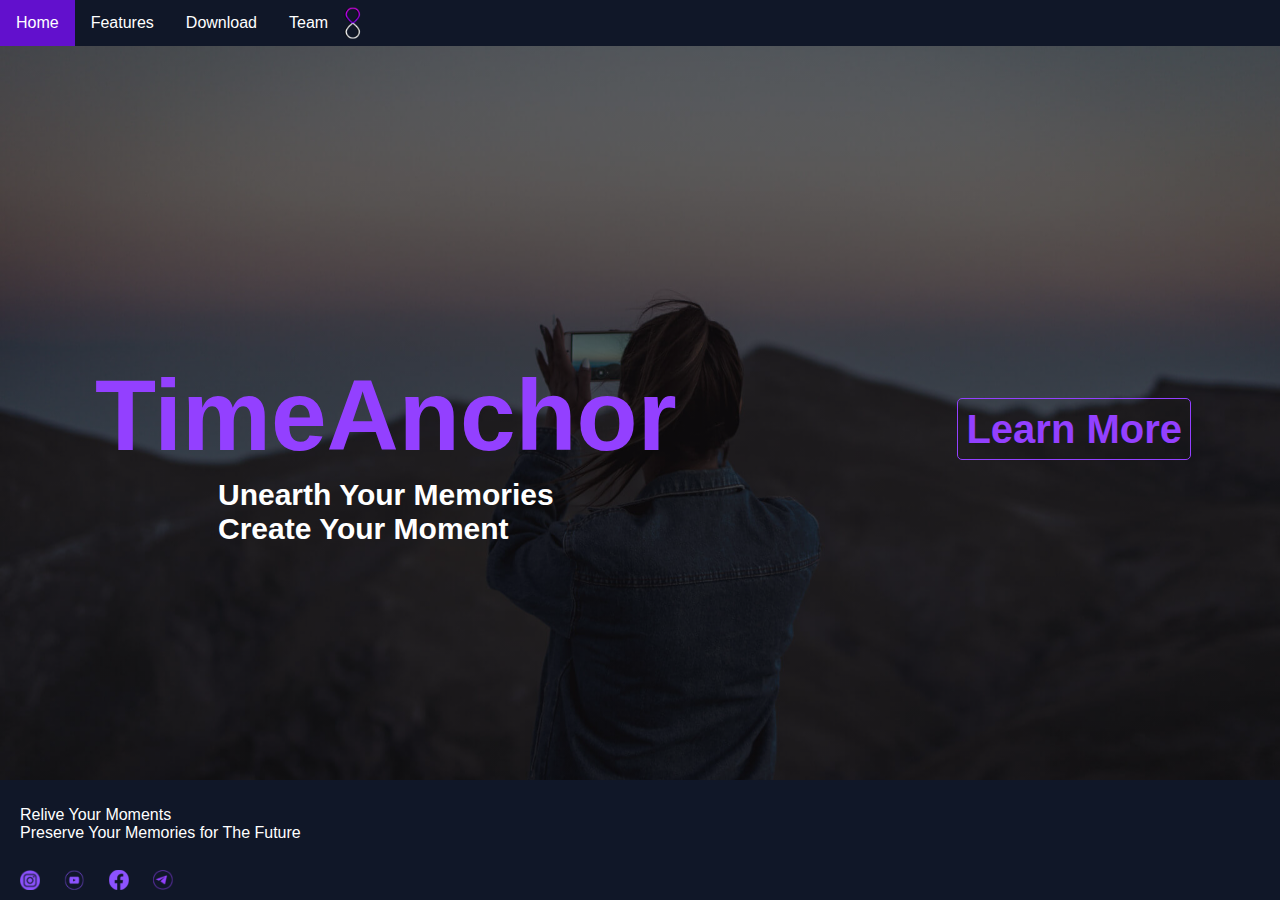
<file: index.html>
<!DOCTYPE html>
<html>

<head>
  <script src="timeanchor.js"></script>
  <title>Home</title>
  <link rel="stylesheet" type="text/css" href="style.css">
  <nav>
    <a href="index.html">Home</a>
    <a href="features.html">Features</a>
    <a href="price.html">Download</a>
    <a href="team.html">Team</a>
    <img class="home-logo" src="photos/logo.png">
  </nav>
</head>

<body>

  <div class="home-page">
    <div class="header-container">
      <h1 id="home-header">TimeAnchor</h1>
      <h1 class="home-header fade-in">Unearth Your Memories <br>Create Your Moment</h1>
    </div>

    <div class="button-container">
      <a class="learn-more" href="features.html">Learn More</a>
    </div>
  
  </div>
  <footer class="footer">
    <p class="footer-subtitle">Relive Your Moments<br>Preserve Your Memories for The Future</p>

    <div class="social-icons">
      <a href="https://www.instagram.com" class="social-icon"><img src="photos/instagram.png" alt="Instagram"></a>
      <a href="https://youtube.com" class="social-icon"><img src="photos/youtube.png" alt="Twitter"></a>
      <a href="https://facebook.com" class="social-icon"><img src="photos/facebook.png" alt="Facebook"></a>
      <a href="https://telegram.com" class="social-icon"><img src="photos/telegram.png" alt="Telegram"></a>
    </div>
  </footer>
</body>

</html>
</file>
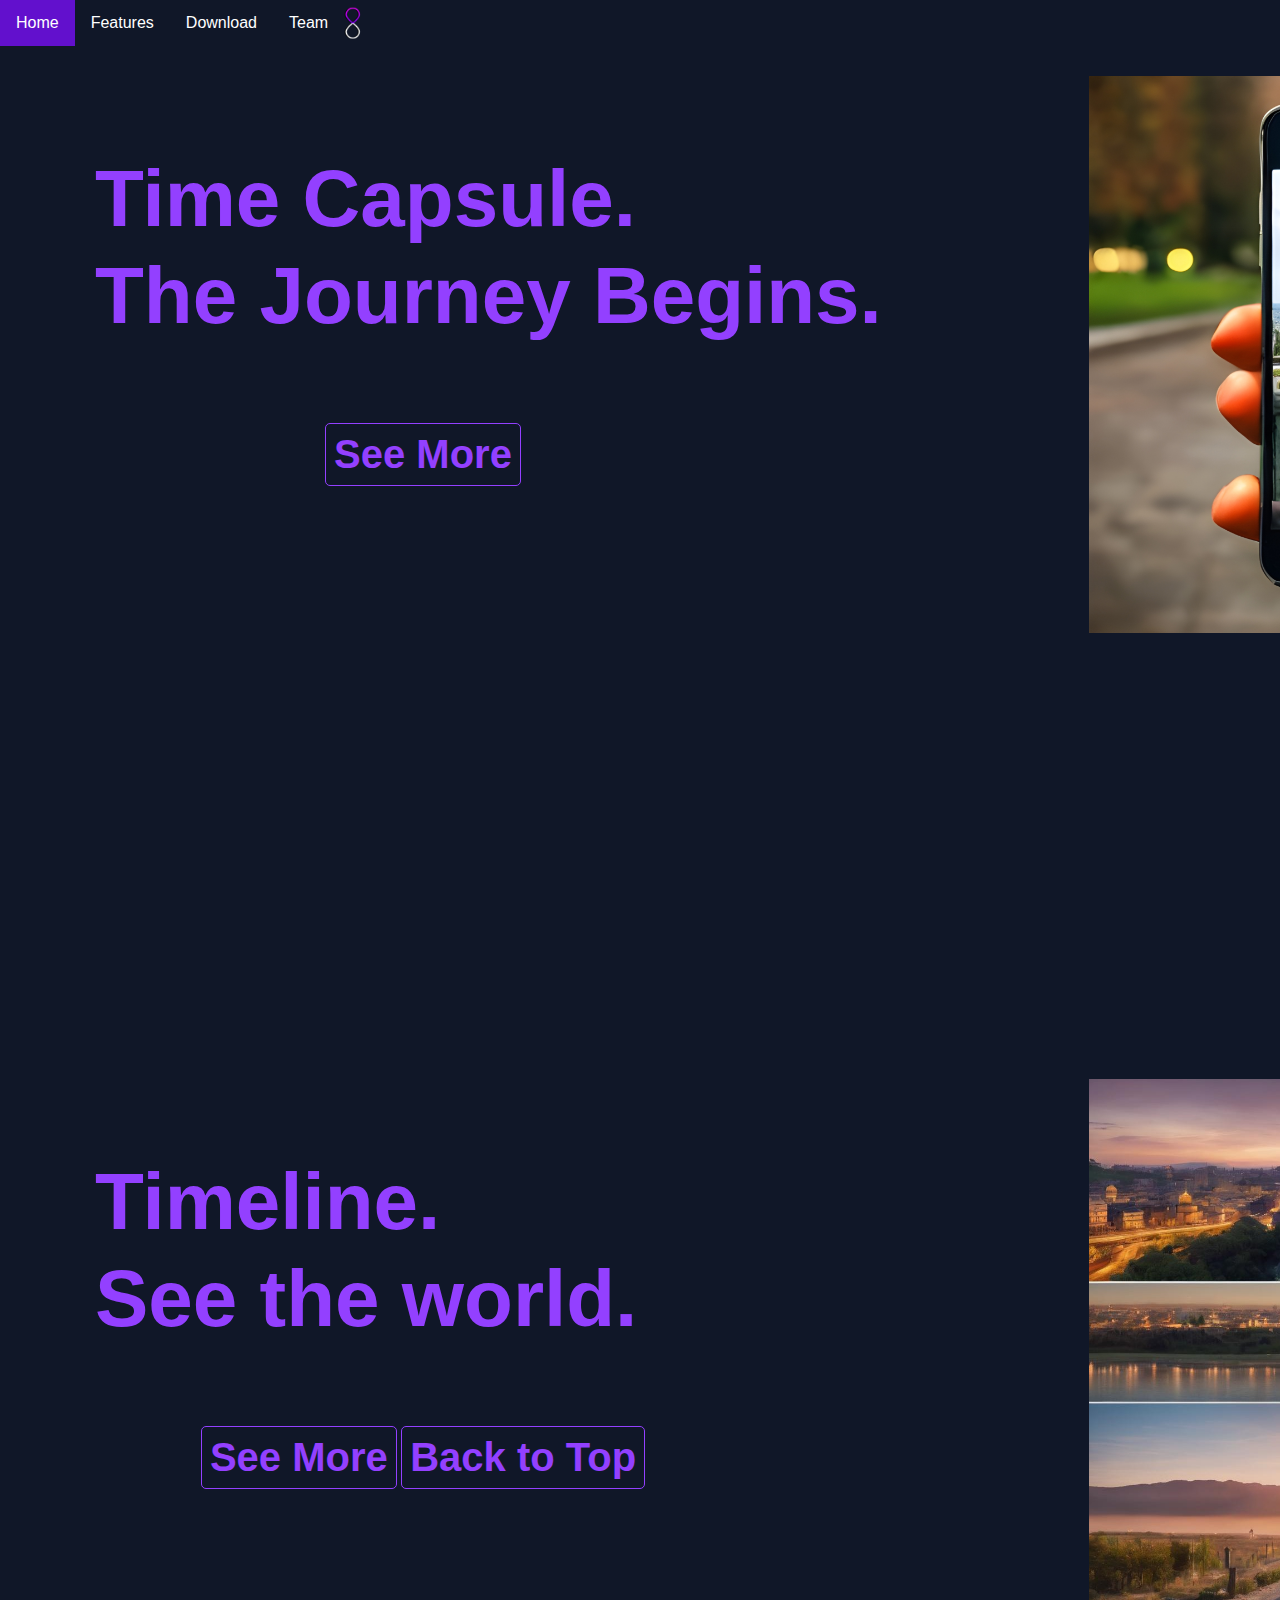
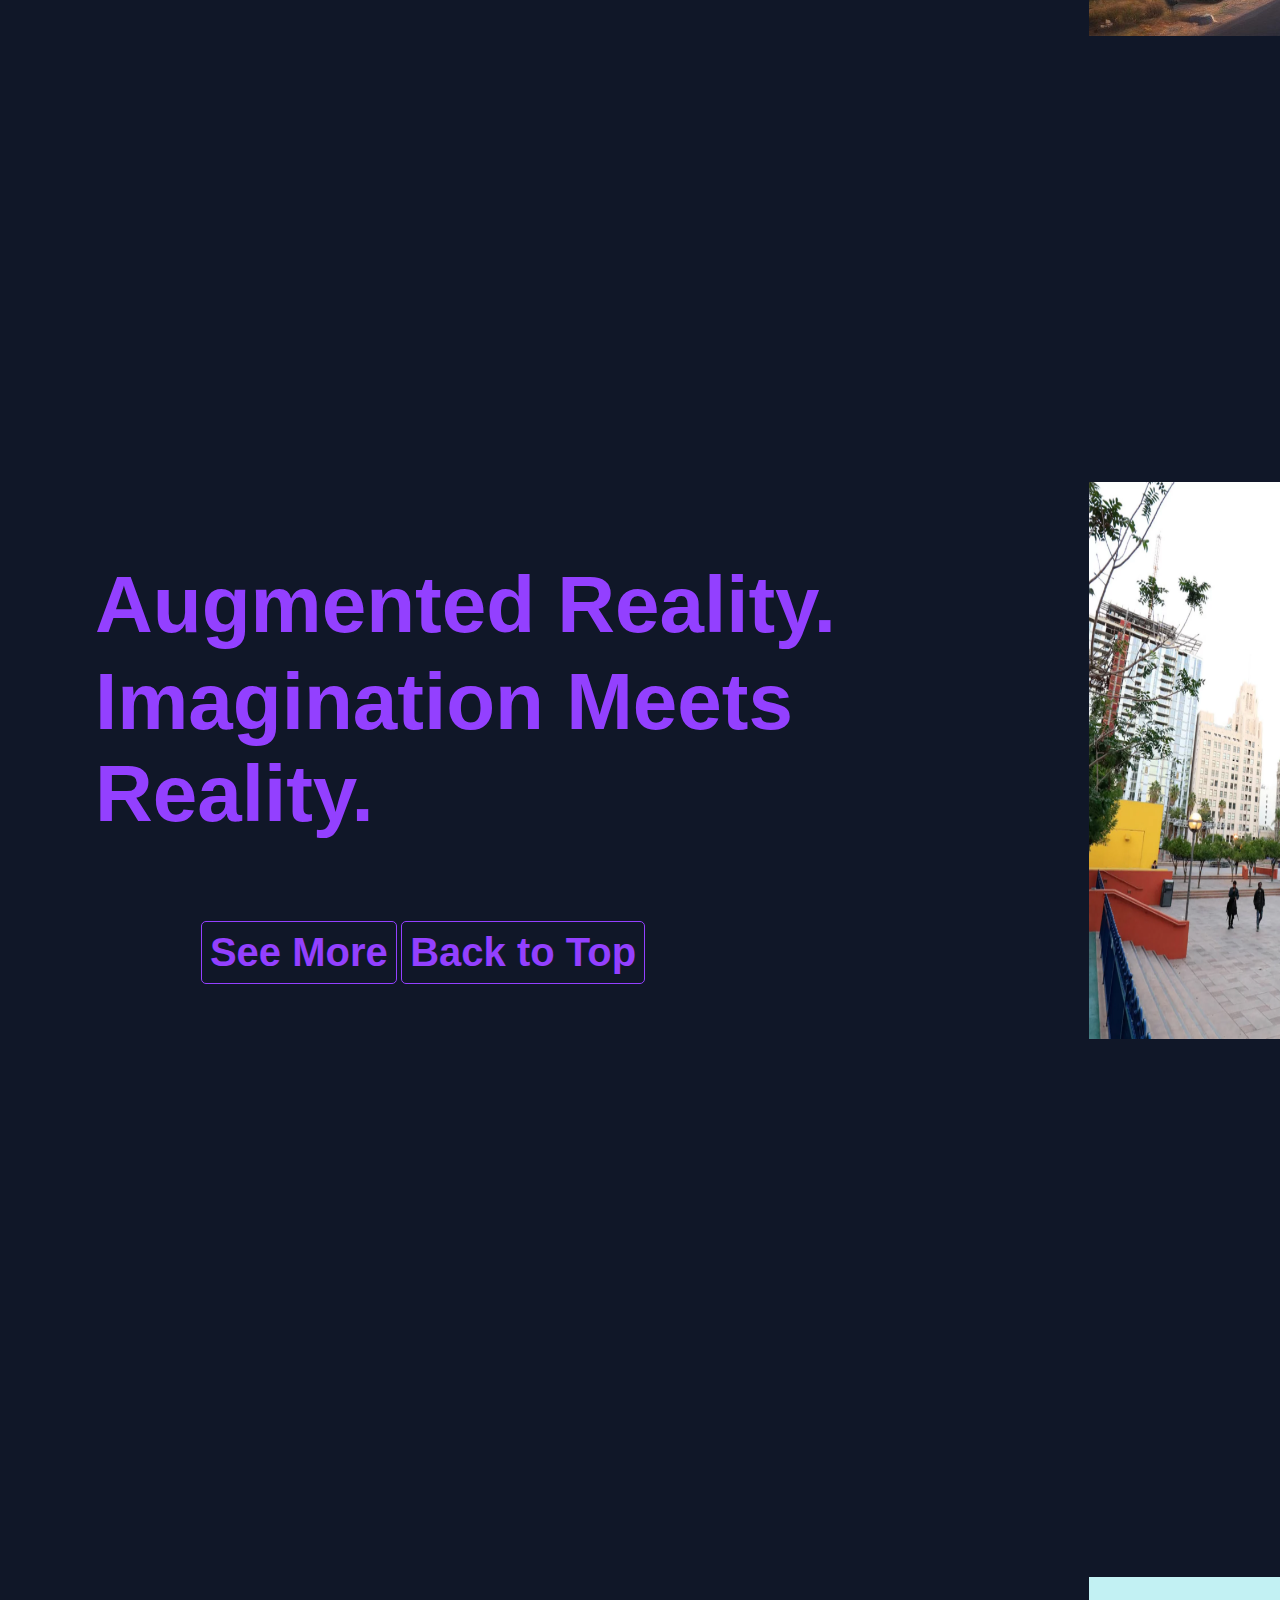
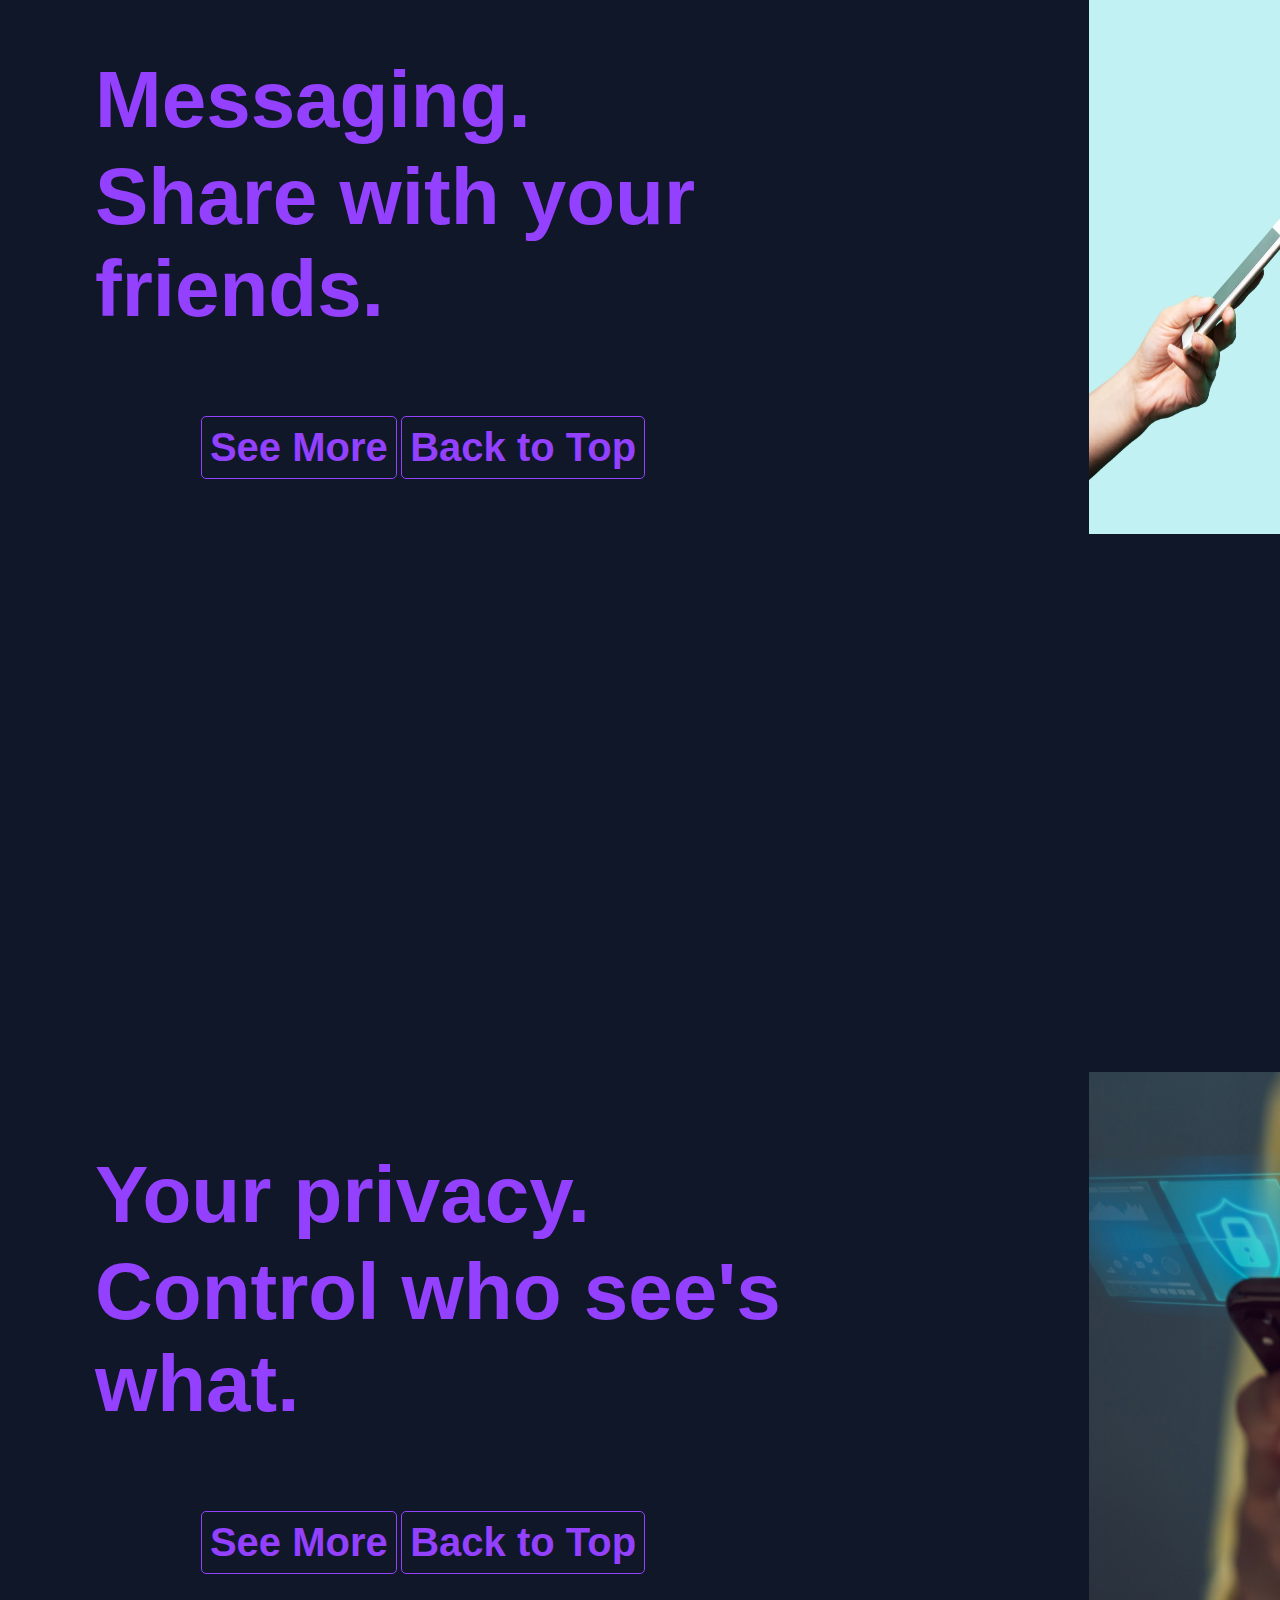
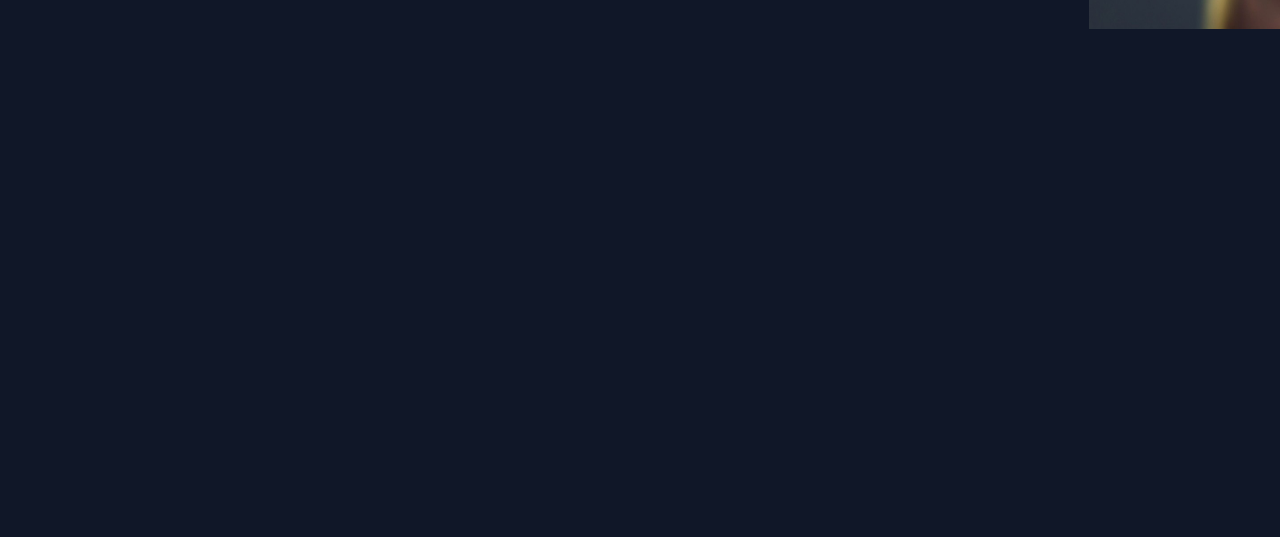
<file: features.html>
<!DOCTYPE html>

<html>

<head>
  <link rel="stylesheet" href="style.css">
  <script src="timeanchor.js"></script>
  <title>Features</title>    
  <nav>
    <a href="index.html">Home</a>
    <a href="features.html">Features</a>
    <a href="price.html">Download</a>
    <a href="team.html">Team</a>
    <img class="home-logo" src="photos/logo.png">
  </nav>
</head>

<body>

  <div id="timecapsule-page" class="features-page">  

    <img id="timecapsulePhoto" src="photos/timecapsule.jpg">
    
    
    <div class="header-container">
      <h1 class="features-header">Time Capsule.</h1>
      <h1 class="features-header">The Journey Begins.</h1>
    </div>

    <div class="featext-container" id="capsuleText">
      <p class="features-desc">A photo, video, voice message or plain text. 
        To create a time capsule, upload one of these in the create drop-box.
        View these capsules within our very own <a href="javascript:void(0);" onclick="scrollToElement('timeline-page')" class="next-pagelink">Timeline</a>. 
      </p>
    </div>

    <div class="button-container">
      <button id = "capsuleText-button" class="see-more" onclick="showText('capsuleText')">See More</button>
    </div>
  
  </div>

  <div id="timeline-page" class="features-page">   

    <img id="timecapsulePhoto" src="photos/Timeline.jpg">
    
    <div class="header-container">
      <h1 class="features-header">Timeline.</h1>
      <h1 class="features-header">See the world.</h1>
    </div>

    
    <div class="featext-container" id="timelineText">
      <p class="features-desc">See time capsules from all over the world from home. 
        Modify your feed to your liking. View your own timeline dating
        back to your first Time Capsule. Now it's ready to be shared with <a href="javascript:void(0);" onclick="scrollToElement('ar-page')" class="next-pagelink">Augmented Reality</a>.
      </p>
    </div>

    <div class="button-container">
      <button id = "timelineText-button" class="see-more" onclick="showText('timelineText')">See More</button>
      <button class="see-more" onclick="scrollToTop()">Back to Top</button>
    </div>


  </div>

  <div id="ar-page" class="features-page">   

    <img id="timecapsulePhoto" src="photos/augmentedreality.webp">
    
    <div class="header-container">
      <h1 class="features-header">Augmented Reality.</h1>
      <h1 class="features-header">Imagination Meets Reality.</h1>
    </div>

    
    <div class="featext-container" id="arText">
      <p class="features-desc">A photo, video, voice message or plain text. 
        To create a time capsule, upload one of these in the create drop-box. 
        Explore all these features with friends in our <a href="javascript:void(0);" onclick="scrollToElement('messaging-page')" class="next-pagelink">messaging system</a>.
      </p>
    </div>

    <div class="button-container">
      <button id="arText-button" class="see-more" onclick="showText('arText')">See More</button>
      <button class="see-more" onclick="scrollToTop()">Back to Top</button>
    </div>


  </div>

  <div id="messaging-page" class="features-page">   

    <img id="timecapsulePhoto" src="photos/messaging.webp">
      
    <div class="header-container">
      <h1 class="features-header">Messaging.</h1>
      <h1 class="features-header">Share with your friends.</h1>
    </div>
  
      
    <div class="featext-container" id="messagingText">
      <p class="features-desc">Discover the memories of others by easily sharing and discussing their time capsules. 
        Engage in conversations, reactions, and reflections, fostering a community that thrives on shared experiences. 
        With each shared TimeCapsule, open a window into someone else's world and 
        build connections that transcend time and space. 
        Modify these features for your <a href="javascript:void(0);" onclick="scrollToElement('privacy-page')" class="next-pagelink">privacy</a>.
      </p>
    </div>

    <div class="button-container">
      <button id="messagingText-button" class="see-more" onclick="showText('messagingText')">See More</button>
      <button class="see-more" onclick="scrollToTop()">Back to Top</button>
    </div>


  </div>

  <div id="privacy-page" class="features-page">   

      <img id="timecapsulePhoto" src="photos/privacy.jpg">
      
      <div class="header-container">
        <h1 class="features-header">Your privacy.</h1>
        <h1 class="features-header">Control who see's what.</h1>
      </div>
  
      
      <div class="featext-container" id="privacyText">
        <p class="features-desc">You can modify your privacy in the settings tab. 
          Control who see's your time capsules. Control what you see on your timeline.
        </p>
    </div>
  
    <div class="button-container">
      <button id="privacyText-button" class="see-more" onclick="showText('privacyText')">See More</button>
      <button class="see-more" onclick="scrollToTop()">Back to Top</button>
    </div>


  </div>

  

</body>



</html>
</file>
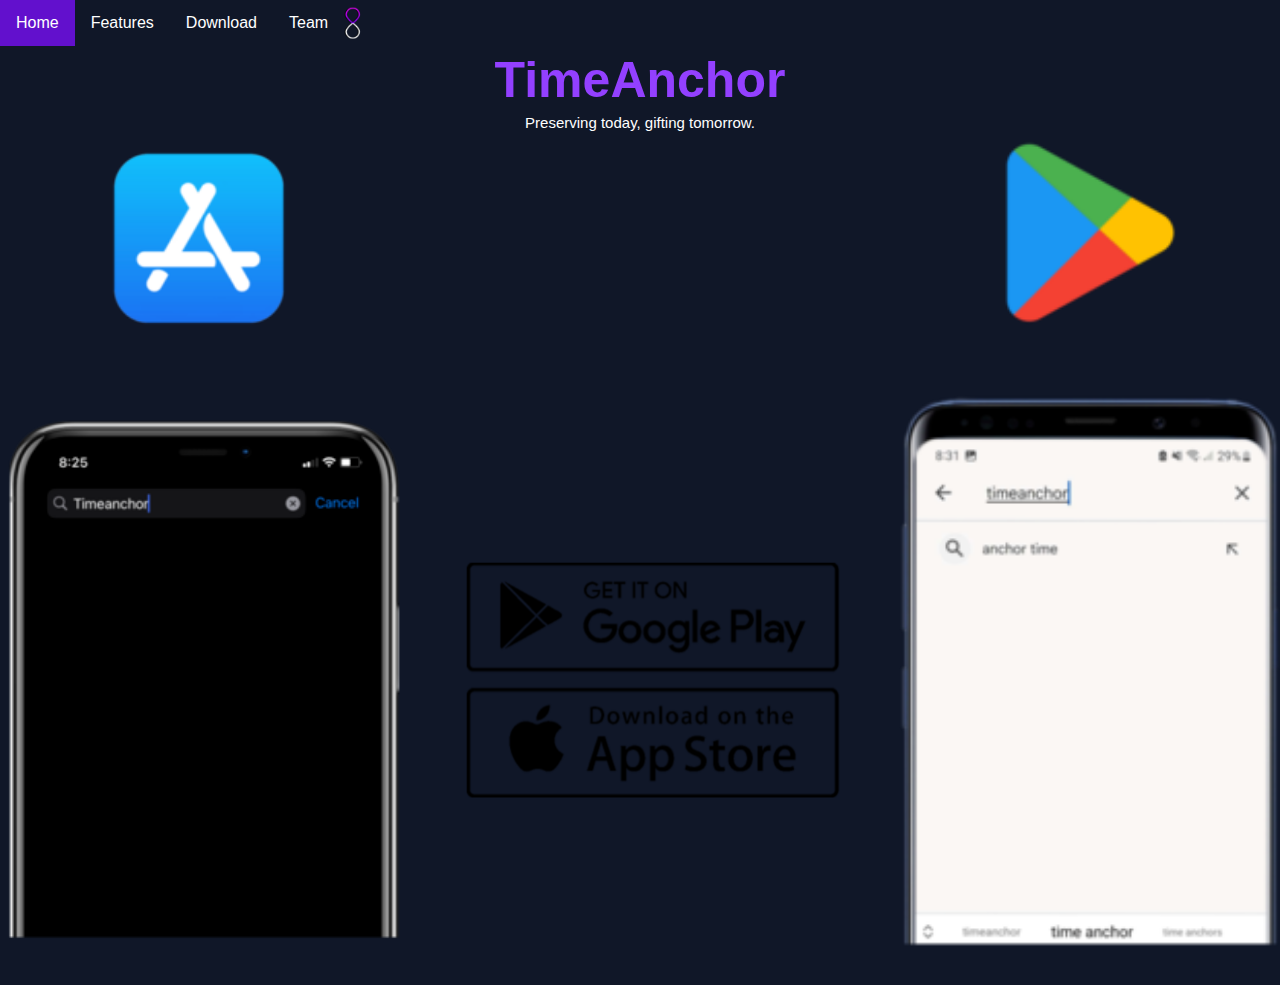
<file: price.html>
<!DOCTYPE html>
<html>
<head>
  <link rel="stylesheet" href="style.css">
</head>
<body class="Price-body">
  <nav>
    <a href="index.html">Home</a>
    <a href="features.html">Features</a>
    <a href="price.html">Download</a>
    <a href="team.html">Team</a>
    <img class="home-logo" src="photos/logo.png">
  </nav>
    <div class = 'price-header'> TimeAnchor</div>
    <div class = 'price-subheader'> Preserving today, gifting tomorrow.</div>
</body>
<div class='c1'>
  <img class='iphone' src='photos/iphone.png' alt=" Iphone app picture">
  <div class ='Appstores'>
    <img class='sb' src='photos/storeblack.png' alt="black store picture">
    <img class="sw" src="photos/storewhite.png" alt="transparent store picture">
  </div>
  <img class='samsung' src="photos/samsung.png" alt="Samsung app picture">
  </div>
</div>
</html>
</file>
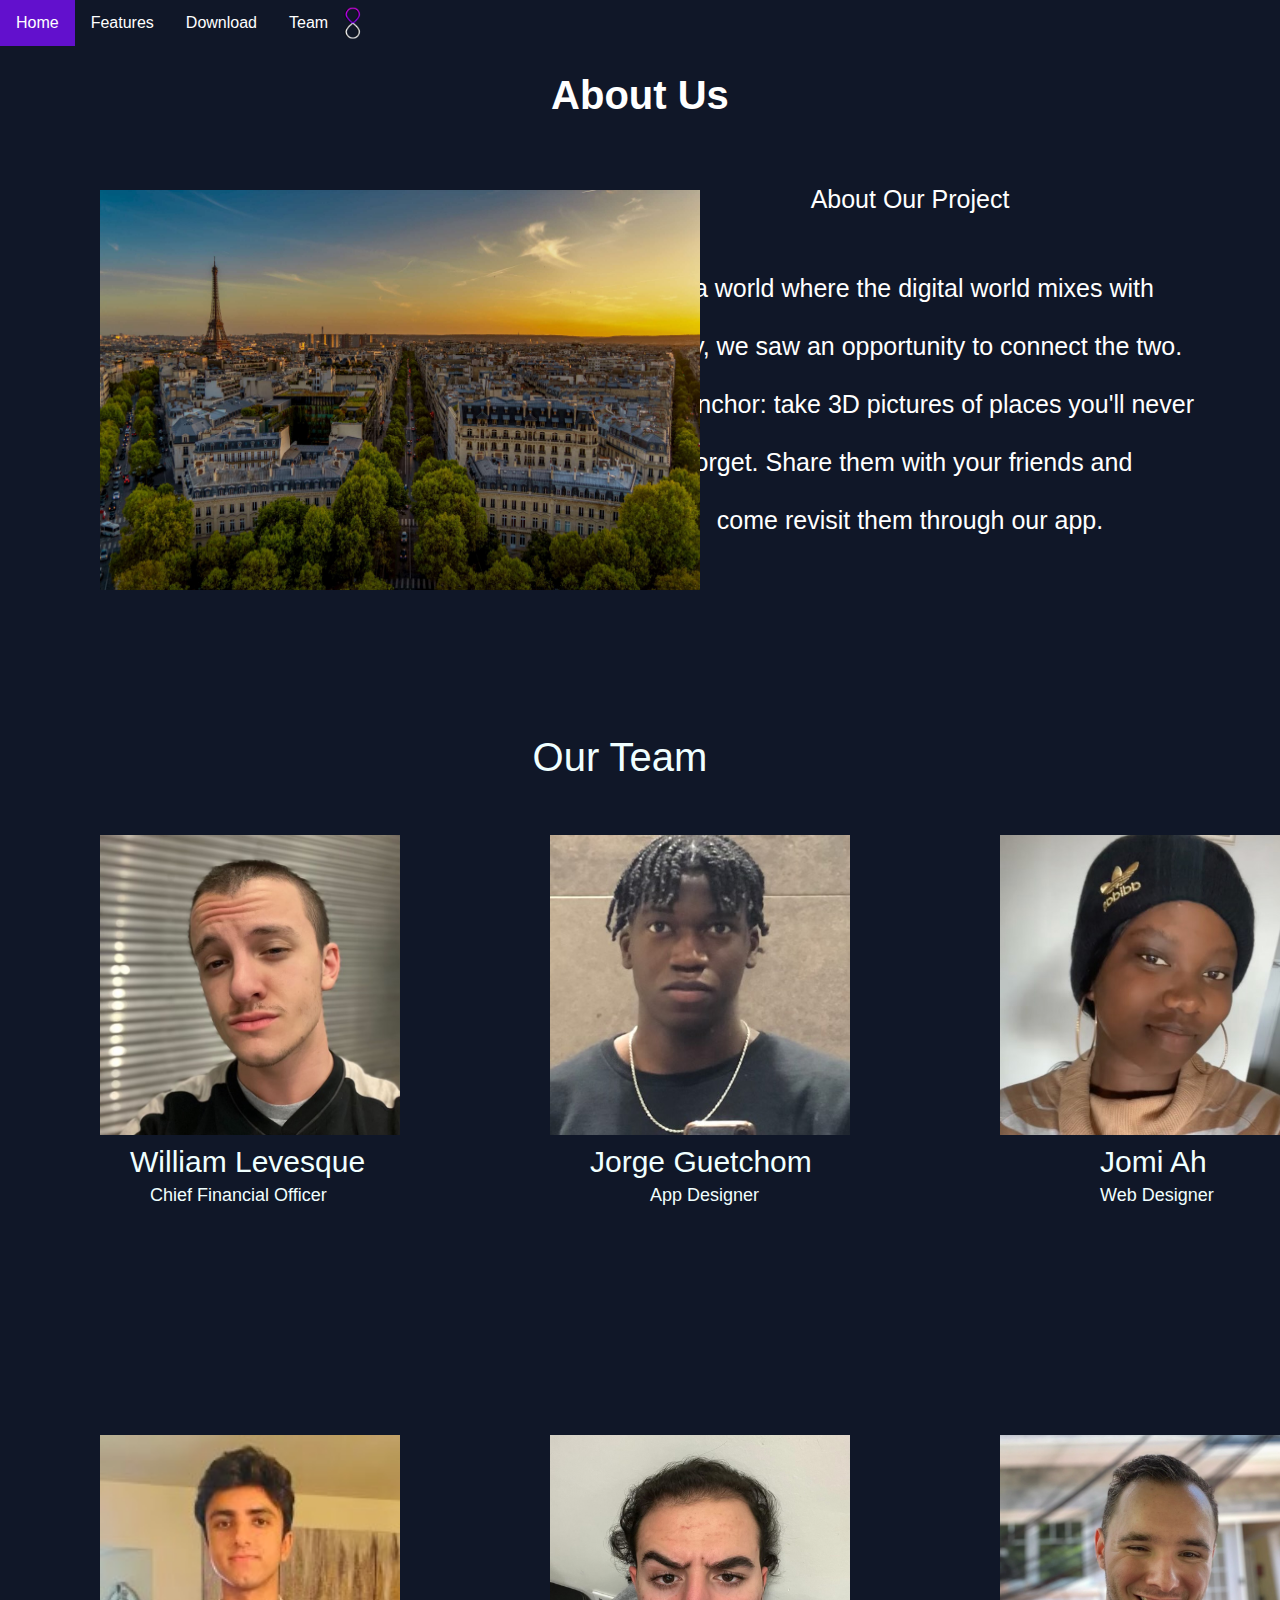
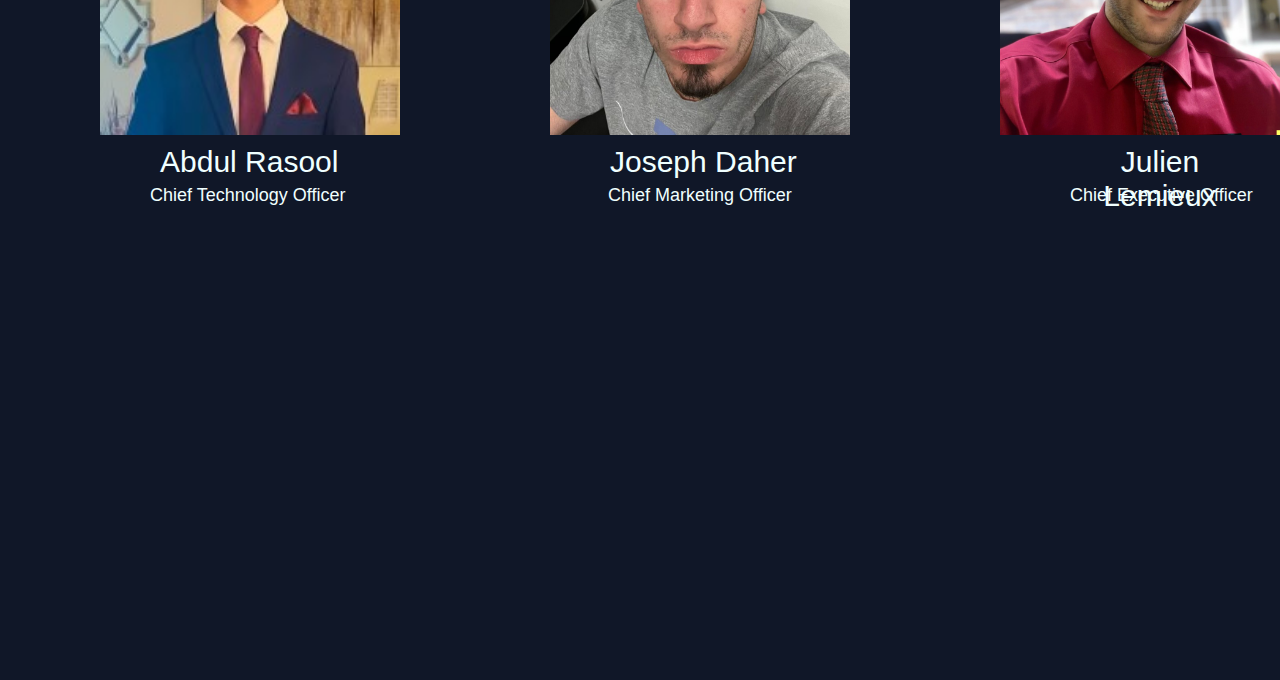
<file: team.html>
<!DOCTYPE html>
<html>
<head>
  <link rel="stylesheet" href="style.css">
</head>
<body class="Price-body">
  <nav>
    <a href="index.html">Home</a>
    <a href="features.html">Features</a>
    <a href="price.html">Download</a>
    <a href="team.html">Team</a>
    <img class="home-logo" src="photos/logo.png">
  </nav>
    <h1 class="about-style" style="font-size:40px"> About Us</h1>
    <p1 class="about-style" >About Our Project</p1> 
    <p2 class="about-style" > In a world where the digital world mixes with<br><br>reality, we saw an opportunity to connect the two.<br><br> TimeAnchor: take 3D pictures of places you'll never<br><br>forget. Share them with your friends and<br><br>come revisit them through our app.</p2>
</body>
<div class='c1'>
  <img id='person' src='photos/person.jpeg' >
</div>
<div class='c1'>
  <img id='william' src='photos/90163078-5609-4BF2-B1C6-DB173FF0E29B.jpeg' >
</div>
<div class='c1'>
  <img id='joseph' src='photos/BE1A9DF3-6648-4686-BDBF-8FE6B0E3F0D7.jpeg' >
</div>
<div class='c1'>
  <img id='abdul' src='photos/CE79D9E7-DC01-4805-AD04-C2FFB2D8F8DA.jpeg' >
</div>
<div class='c1'>
  <img id='jomi' src='photos/F6F3E5E3-0505-4837-8B25-B6E3DA00E983.jpeg' >
</div>
<div class='c1'>
  <img id='jorge' src='photos/IMG_1641.jpeg' >
</div>
<div class='c1'>
  <img id='julien' src='photos/Julien_Lemieux.png' >
</div>
<p3 style="font-size:40px" >Our Team</p1> 
</div>
<p4 style="font-size:30px" >William Levesque</p4> 
<p5 style="font-size:30px" >Jorge Guetchom</p5> 
<p6 style="font-size:30px" >Jomi Ah</p6> 
<p7 style="font-size:30px" >Abdul Rasool</p7> 
<p8 style="font-size:30px" >Joseph Daher</p8> 
<p9 style="font-size:30px" >Julien Lemieux</p9> 

<p10 style="font-size:18px" >Chief Financial Officer</p10> 
<p11 style="font-size:18px" >App Designer</p11> 
<p12 style="font-size:18px" >Web Designer</p12> 
<p13 style="font-size:18px" >Chief Technology Officer</p13> 
<p14 style="font-size:18px" >Chief Marketing Officer</p14> 
<p15 style="font-size:18px" >Chief Executive Officer</p15> 
</html>


<style> 
p1{
color:azure;
text-align: center;
position:relative; left:270px; top:40px
}

p2{
color:azure;
text-align: center;
position:relative; left:270px; top:100px

}
p3{
color:azure;
text-align: center;
position:relative; left:-20px; top:-1500px

}

p4{
color:azure;
text-align: center;
position:absolute; left:150px; top:410px

}

p5{
color:azure;
text-align: center;
position:absolute; left:610px; top:410px

}

p6{
color:azure;
text-align: center;
position:absolute; left: 1120px; top:410px

}

p7{
color:azure;
text-align: center;
position:absolute; left:180px; top:1010px

}

p8{
color:azure;
text-align: center;
position:absolute; left:630px; top:1010px

}

p9{
color:azure;
text-align: center;
position:absolute; left: 1080px; top:1010px

}

p10{
color:azure;
text-align: center;
position:absolute; left:170px; top:450px

}

p11{
color:azure;
text-align: center;
position:absolute; left:670px; top:450px

}

p12{
color:azure;
text-align: center;
position:absolute; left: 1120px; top:450px

}

p13{
color:azure;
text-align: center;
position:absolute; left:170px; top:1050px

}

p14{
color:azure;
text-align: center;
position:absolute; left:628px; top:1050px

}

p15{
color:azure;
text-align: center;
position:absolute; left: 1090px; top:1050px

}
h1{
  color: #9340ff;
  text-align: center;
}
</style>
</file>
<file: style.css>
.home-subtitle {
  font-size: 25px;
  color: #fff;
  margin: 5px 0;
}
.home-page {
  flex: 1;
  display: flex;
  flex-direction: row; 
  align-items: center;
  background-image: linear-gradient(rgba(0, 0, 0, 0.6), rgba(0, 0, 0, 0.6)),
  url("photos/bg-image.jpg");
  background-size: cover; 
  background-position: center; 
}

.home-logo {
  margin-right: 10px;
  position: relative;
  margin-top: 6px;
}
.logo-name{
  color: #773ac7;
  font-size: 20px;

}

.learn-more{
  background-color: transparent;
  border: 1px solid #9340ff;
  color: #9340ff;
  border-radius: 5px;
  font-size:40px;
  padding:8px;
  font-weight: bold;
  cursor:pointer;   
  text-decoration: none;
}

.learn-more:hover{
  color:white;
  background-color: #9340ff;
  transition-duration: 0.7s;
}

body {
  background-color: #101728;
  margin: 0;
  padding: 0;
  min-height: 100vh;
  display: flex;
  flex-direction: column;
  justify-content: normal;
  font-family: 'Segoe UI', Tahoma, Geneva, Verdana, sans-serif;

}
.footer {
  background-color: #101728;
  color: #6210cd;
  text-align: left;
  padding: 10px 20px;
}
.footer-subtitle{
  color: white;
  margin-left: 10px;
}
.footer-logo {
  margin-right: 10px;
  position:absolute;
  align-items: normal;
}
.social-icons {
margin-top: 20px;
text-align: left;
}

.social-icon {
display: inline-block;
margin: 0 10px;
font-size: 24px;
color: #fff;
text-decoration: none;
}

.social-icon img {
width: 20px;
height: 20px;
vertical-align: bottom;
}

.social-icon:hover {
color: #9340ff; 
}

.features-header{
  color:#9340ff;
  font-size: 80px;
  font-weight: bolder;
  margin:5px;
}
.features-page{
  padding:30px;
  margin-bottom:485px;
}

.features-desc{
  color: white;
  font-size:25px;
}
.featext-container{
  width: 553px;
  text-align:center;
  display:none;
  margin-left:118px;
  margin-top:71px;
}
.header-container{
  width:900px;
  margin-top:77px;
  margin-left:60px;
}
.button-container{
  width: 482px;
  text-align: center;
  margin-top:81px;
  margin-left:152px;
  margin-bottom:48px;
}
.see-more{
  background-color: transparent;
  border: 1px solid #9340ff;
  color: #9340ff;
  border-radius: 5px;
  font-size:40px;
  padding:8px;
  font-weight: bold;
  cursor:pointer;   
}
.see-more:hover{
  color:white;
  background-color: #9340ff;
  transition-duration: 0.7s;
}

.home-header {
  color: #ffffff;
  font-size: 30px;
  font-weight: bolder;
  margin: 5px;
  margin-left: 128px;
}

.home-page {
  padding: 30px;
}


body{
  background-color:#101728;
}
nav {
  background-color: #101728;
  overflow: hidden;
}
nav a {
  float: left;
  display: block;
  color: white;
  text-align: center;
  padding: 14px 16px;
  text-decoration: none;
  transition: all 0.3s ease-in-out;
}

nav a:hover {
  background-color: #6210cd;
  color: rgb(255, 255, 255);
}
.price-header{
  color:#9340ff;
  font-size: 50px;
  font-weight: bolder;
  margin:5px;
  text-align: center;
}
.price-subheader{
  color: white;
  font-size:15px;
  text-align: center;
}
.footer {
  background-color: #101728;
  color: #6210cd;
  text-align: left;
  padding: 10px;
}
.footer-subtitle{
  color: white;
}
.footer-logo {
  margin-right: 10px;
  position:absolute;
  align-items: normal;
}
.social-icons {
margin-top: 20px;
text-align: left;
}

.social-icon {
display: inline-block;
margin: 0 10px;
font-size: 24px;
color: #fff;
text-decoration: none;
}

.social-icon img {
width: 20px;
height: 20px;
vertical-align: bottom;
}

.social-icon:hover {
color: #39126c; 
}
.social-icon:hover img {
transform: scale(1.2);
transition: all 0.3s ease-in-out;
}
.c1 {
display: flex;
justify-content: space-between;
align-items: center;
}

.iphone {
width: 32%;
height: auto;
float: left;
transition: all 0.3s ease-in-out;
}
.iphone:hover {
opacity: 0.6;
}

.Appstores {
width: 30%;
height: auto;
float: left;
}

.Appstores img {
position: static;
width: 100%;
height: auto;
transition: opacity 0.001s ease-in-out;
}

.samsung {
padding-bottom: 6px;
width: 30%;
height: auto;
float: left;
transition: all 0.3s ease-in-out;
}
.samsung:hover {
opacity: 0.6;
}
.Appstores:hover .sw {
opacity: 0;
}

.Appstores:hover .sb {
opacity: 1;
}

.Appstores {
position: relative;
width: 30%;
height: auto;
}

.Appstores img {
position: absolute;
width: 100%;
height: auto;
transition: opacity 0.5s ease-in-out;
}

.Appstores .sw {
opacity: 1;
}

.Appstores .sb {
opacity: 0;
}
.price-body{
  color: #10224e;
}

#timecapsulePhoto{
height:557px;
width:570px;
position: absolute;
left:1089px;
}

#timecapsulePhoto2{
height:471px;
width:509px;
position: absolute;
left:968px;
top:427px;
}


.next-pagelink{
color :#9340ff;
text-decoration: none;
}

.next-pagelink:hover{
text-decoration: underline;
transition-duration: 0.7s;
}

.fade-in {
  opacity: 0;
  transition: opacity 1s ease-out;
}

.fade-in.visible {
  opacity: 1;
}

.test{
  opacity: 1;
}

#person{
height:400px;
width:600px;
position: absolute;
left:100px;
top:190px;
}

#william{
  height:300px;
  width:300px;
  position:relative;
  left:100px;
  top:400px;
}

#jorge{
  height:300px;
  width:300px;
  position:relative;
  left:550px;
  top:-800px;
}

#jomi{
  height:300px;
  width:300px;
  position:relative;
  left:1000px;
  top:-500px;
}

#abdul{
  height:300px;
  width:300px;
  position:relative;
  left:100px;
  top:400px;
}

#joseph{
  height:300px;
  width:300px;
  position:relative;
  left:550px;
  top:700px;
}

#julien{
  height:300px;
  width:300px;
  position:relative;
  left:1000px;
  top:-500px;
}

.about-style{
  color: white;
  font-size:25px;
}


#home-header{
  color:#9340ff;
  font-size: 100px;
  font-weight: bolder;
  margin:5px;
}
</file>
